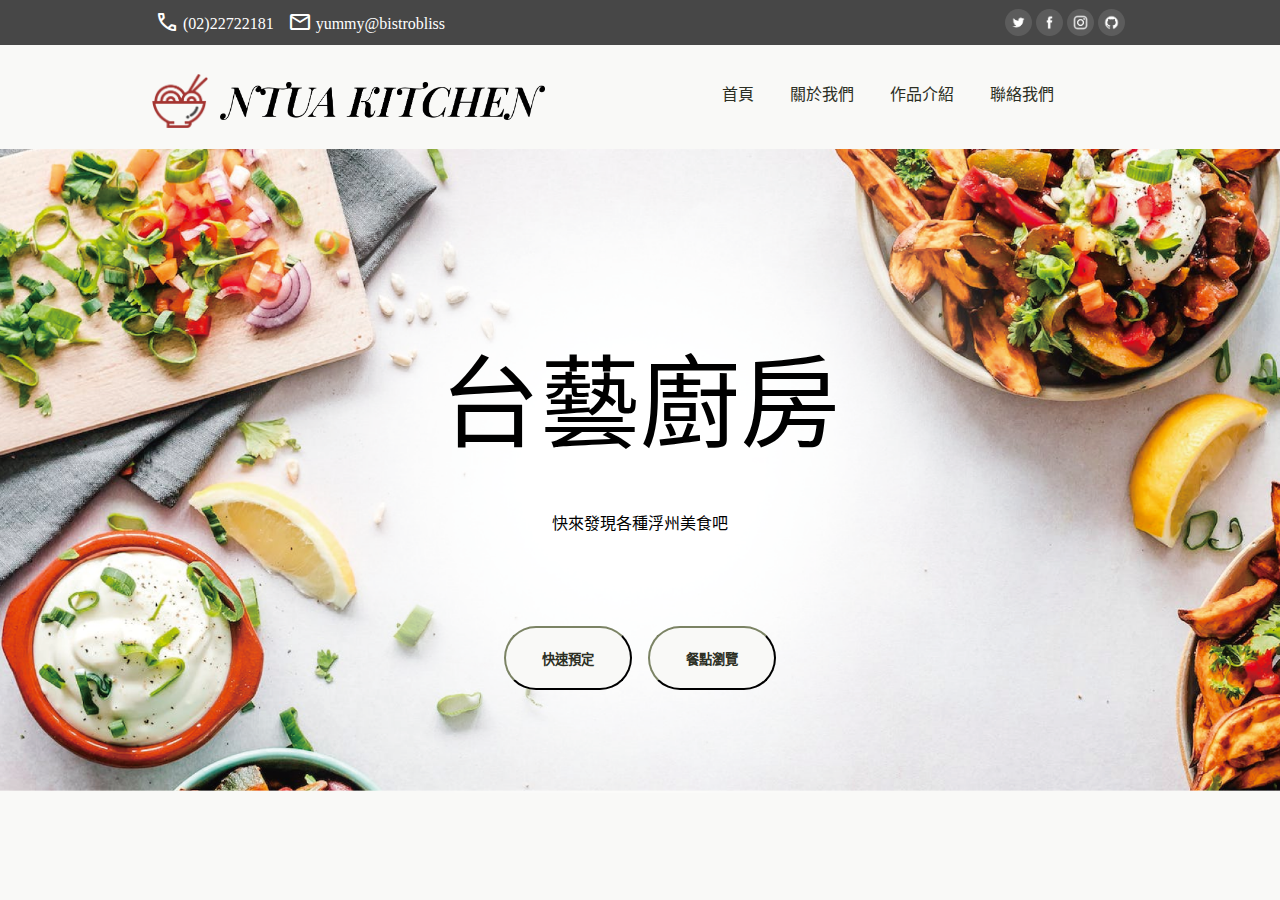
<file: index.html>
<!DOCTYPE html>
<html lang="zh-tw">

<head>
  <meta charset="UTF-8" />
  <meta name="viewport" content="width=device-width, initial-scale=1.0" />
  <title>台藝廚房 NTUA KITCHEN</title>
  <link a href="./css/reset.css" rel="stylesheet" />
  <link a href="./css/main.css" rel="stylesheet" />
  <link rel="stylesheet"
    href="https://fonts.googleapis.com/css2?family=Material+Symbols+Outlined:opsz,wght,FILL,GRAD@20..48,100..700,0..1,-50..200" />
  <link rel="stylesheet"
    href="https://fonts.googleapis.com/css2?family=Material+Symbols+Outlined:opsz,wght,FILL,GRAD@24,400,0,0" />
</head>

<body>
  <div class="ntua_kitchen">
    <div class="info">
      <ul>
        <li>
          <span class="material-symbols-outlined"> call </span>
        </li>
        <li>
          <p>(02)22722181</p>
        </li>
      </ul>
      <ul>
        <li>
          <span class="material-symbols-outlined"> mail </span>
        </li>
        <li>
          <p>yummy@bistrobliss</p>
        </li>
      </ul>
    </div>
    <div class="social">
      <ul>
        <li>
          <a href="#"><img src="./img/icon_teitter_工作區域 1.png" /></a>
        </li>
        <li>
          <a href="#"><img src="./img/icon_fb_工作區域 1.png" /></a>
        </li>
        <li>
          <a href="#"><img src="./img/icon_ig_工作區域 1.png" /></a>
        </li>
        <li>
          <a href="#"><img src="./img/icon_cat_工作區域 1.png" /></a>
        </li>
      </ul>
    </div>
  </div>
  <div class="header">
    <ul class="logo">
      <li class="noodle">
        <a href="#"><img src="./img/icon_noodle.png" /></a>
      </li>
      <li class="kitchen">
        <a href="#"><img src="./img/icon_ntua.png" /></a>
      </li>
    </ul>
    <ul class="menu">
      <li>
        <a href="#">首頁</a>
      </li>
      <li>
        <a href="#">關於我們</a>
      </li>
      <li>
        <a href="#">作品介紹</a>
      </li>
      <li>
        <a href="#">聯絡我們</a>
      </li>
    </ul>
    <ul class="button">
      <li>
        <button>預定時段</button>
      </li>
    </ul>
  </div>
  <div class="middle_place">
    <h2>台藝廚房</h2>
    <p class="float">快來發現各種浮州美食吧</p>
    <ul class="order">
      <li>
        <button>快速預定</button>
      </li>
      <li>
        <button>餐點瀏覽</button>
      </li>
    </ul>
  </div>
</body>

</html>
</file>
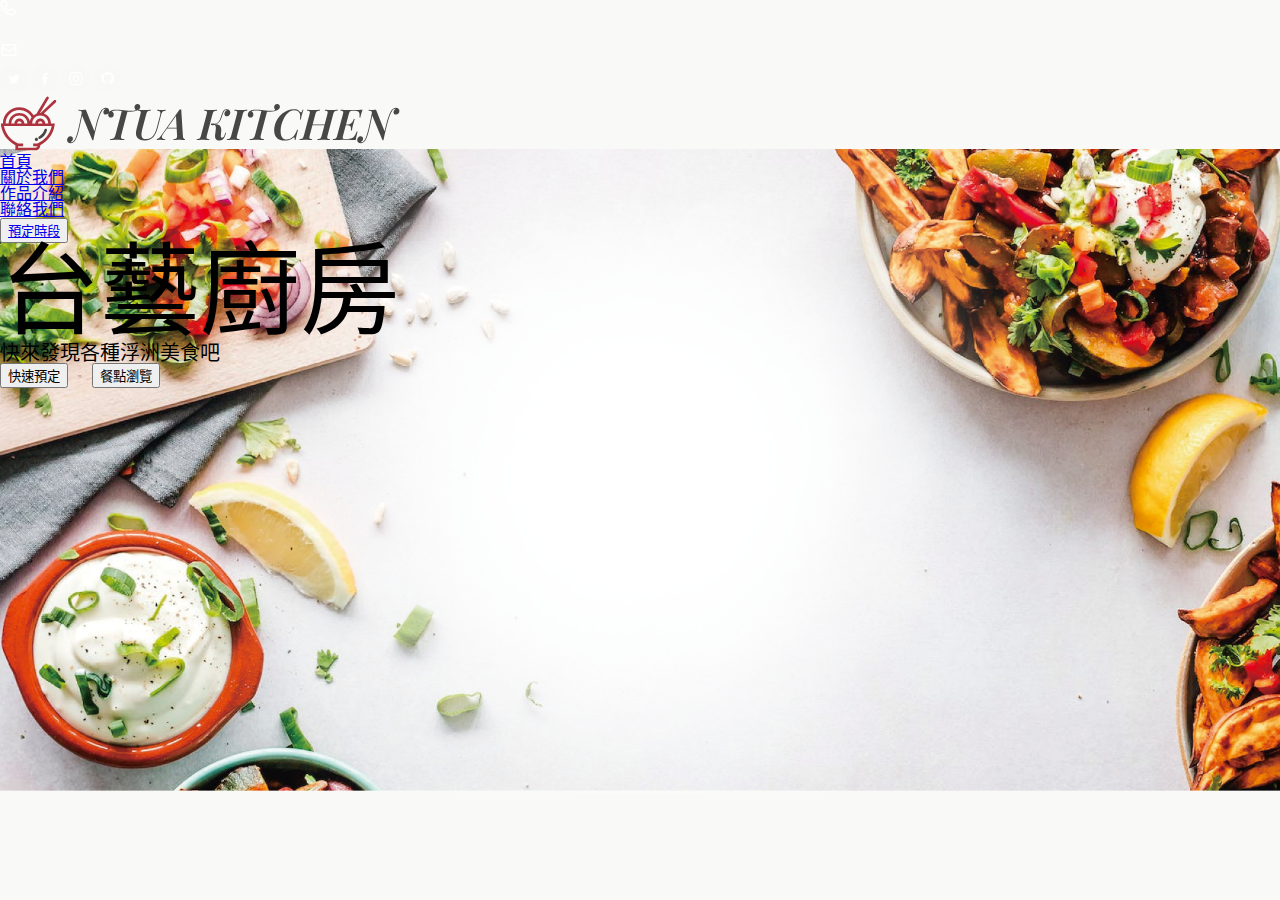
<file: wiw1012.html>
<!DOCTYPE html>
<html lang="zh-tw">

<head>
    <meta charset="UTF-8">
    <meta name="viewport" content="width=device-width, initial-scale=1.0">
    <title>Document</title>
    <link href="./css/reset.css" rel="stylesheet" />
    <link href="./css/main.css" rel="stylesheet" />
</head>


<body>
    <div class="top">
        <div class="top_bar">
            <!--左上電話call-->
            <svg width="16" height="16" viewBox="0 0 16 16" fill="none" xmlns="http://www.w3.org/2000/svg">
                <path
                    d="M1.25 2.75C1.25 1.92157 1.92157 1.25 2.75 1.25H5.20943C5.53225 1.25 5.81886 1.45657 5.92094 1.76283L7.0443 5.13291C7.16233 5.48699 7.00203 5.87398 6.6682 6.0409L4.97525 6.88737C5.80194 8.72091 7.27909 10.1981 9.11263 11.0247L9.9591 9.3318C10.126 8.99796 10.513 8.83767 10.8671 8.9557L14.2372 10.0791C14.5434 10.1811 14.75 10.4677 14.75 10.7906V13.25C14.75 14.0784 14.0784 14.75 13.25 14.75H12.5C6.2868 14.75 1.25 9.7132 1.25 3.5V2.75Z"
                    stroke="white" stroke-width="1.5" stroke-linecap="round" stroke-linejoin="round" />
            </svg>
            <div class="number">
                <!--左上電話call-->
                <svg width="94" height="16" viewBox="0 0 94 16" fill="none" xmlns="http://www.w3.org/2000/svg">
                    <path
                        d="M3.968 15.32C3.392 14.7653 2.85867 14.104 2.368 13.336C1.87733 12.5787 1.48267 11.7253 1.184 10.776C0.896 9.816 0.752 8.78133 0.752 7.672C0.752 6.56267 0.896 5.53333 1.184 4.584C1.48267 3.624 1.87733 2.76533 2.368 2.008C2.85867 1.24 3.392 0.578666 3.968 0.0239992H5.344V0.151999C4.36267 1.112 3.57333 2.23733 2.976 3.528C2.38933 4.808 2.096 6.18933 2.096 7.672C2.096 9.15467 2.39467 10.5413 2.992 11.832C3.58933 13.112 4.37333 14.232 5.344 15.192V15.32H3.968ZM10.8801 13.192C9.88813 13.192 9.02946 12.952 8.30413 12.472C7.58946 11.9813 7.04013 11.304 6.65613 10.44C6.27213 9.56533 6.08013 8.552 6.08013 7.4C6.08013 6.248 6.27213 5.24 6.65613 4.376C7.04013 3.50133 7.58946 2.824 8.30413 2.344C9.02946 1.85333 9.88813 1.608 10.8801 1.608C11.8721 1.608 12.7255 1.85333 13.4401 2.344C14.1548 2.824 14.7041 3.50133 15.0881 4.376C15.4721 5.24 15.6641 6.248 15.6641 7.4C15.6641 8.552 15.4721 9.56533 15.0881 10.44C14.7041 11.304 14.1548 11.9813 13.4401 12.472C12.7255 12.952 11.8721 13.192 10.8801 13.192ZM10.8801 12.008C11.5308 12.008 12.1121 11.8267 12.6241 11.464C13.1468 11.0907 13.5521 10.5627 13.8401 9.88C14.1388 9.18667 14.2881 8.36 14.2881 7.4C14.2881 6.44 14.1388 5.61867 13.8401 4.936C13.5521 4.25333 13.1468 3.73067 12.6241 3.368C12.1121 2.99467 11.5308 2.808 10.8801 2.808C10.2188 2.808 9.63213 2.99467 9.12013 3.368C8.60813 3.73067 8.20279 4.25333 7.90413 4.936C7.60546 5.61867 7.45613 6.44 7.45613 7.4C7.45613 8.36 7.60546 9.18667 7.90413 9.88C8.20279 10.5627 8.60813 11.0907 9.12013 11.464C9.63213 11.8267 10.2188 12.008 10.8801 12.008ZM17.2736 13V12.056C18.031 11.4587 18.7456 10.856 19.4176 10.248C20.1003 9.62933 20.703 9.02133 21.2256 8.424C21.759 7.82667 22.175 7.24 22.4736 6.664C22.783 6.088 22.9376 5.53333 22.9376 5C22.9376 4.60533 22.8683 4.23733 22.7296 3.896C22.6016 3.55467 22.3883 3.28267 22.0896 3.08C21.791 2.86667 21.3856 2.76 20.8736 2.76C20.383 2.76 19.9723 2.872 19.6416 3.096C19.311 3.30933 19.0603 3.59733 18.8896 3.96C18.7296 4.32267 18.6496 4.712 18.6496 5.128H17.3536C17.3536 4.392 17.5083 3.76267 17.8176 3.24C18.127 2.70667 18.5483 2.30133 19.0816 2.024C19.615 1.74667 20.2176 1.608 20.8896 1.608C21.8816 1.608 22.6923 1.89067 23.3216 2.456C23.9616 3.01067 24.2816 3.84267 24.2816 4.952C24.2816 5.61333 24.1163 6.26933 23.7856 6.92C23.455 7.56 23.0336 8.184 22.5216 8.792C22.0096 9.38933 21.4603 9.94933 20.8736 10.472C20.2976 10.9947 19.759 11.464 19.2576 11.88H24.6656V13H17.2736ZM26.0299 15.32V15.192C27.0005 14.232 27.7845 13.112 28.3819 11.832C28.9899 10.5413 29.2939 9.15467 29.2939 7.672C29.2939 6.18933 28.9952 4.808 28.3979 3.528C27.8005 2.23733 27.0165 1.112 26.0459 0.151999V0.0239992H27.4059C27.9925 0.578666 28.5259 1.24 29.0059 2.008C29.4965 2.76533 29.8859 3.624 30.1739 4.584C30.4725 5.53333 30.6219 6.56267 30.6219 7.672C30.6219 8.78133 30.4725 9.816 30.1739 10.776C29.8859 11.7253 29.4965 12.5787 29.0059 13.336C28.5259 14.104 27.9925 14.7653 27.4059 15.32H26.0299ZM32.383 13V12.056C33.1403 11.4587 33.855 10.856 34.527 10.248C35.2097 9.62933 35.8123 9.02133 36.335 8.424C36.8683 7.82667 37.2843 7.24 37.583 6.664C37.8923 6.088 38.047 5.53333 38.047 5C38.047 4.60533 37.9777 4.23733 37.839 3.896C37.711 3.55467 37.4977 3.28267 37.199 3.08C36.9003 2.86667 36.495 2.76 35.983 2.76C35.4923 2.76 35.0817 2.872 34.751 3.096C34.4203 3.30933 34.1697 3.59733 33.999 3.96C33.839 4.32267 33.759 4.712 33.759 5.128H32.463C32.463 4.392 32.6177 3.76267 32.927 3.24C33.2363 2.70667 33.6577 2.30133 34.191 2.024C34.7243 1.74667 35.327 1.608 35.999 1.608C36.991 1.608 37.8017 1.89067 38.431 2.456C39.071 3.01067 39.391 3.84267 39.391 4.952C39.391 5.61333 39.2257 6.26933 38.895 6.92C38.5643 7.56 38.143 8.184 37.631 8.792C37.119 9.38933 36.5697 9.94933 35.983 10.472C35.407 10.9947 34.8683 11.464 34.367 11.88H39.775V13H32.383ZM41.5393 13V12.056C42.2966 11.4587 43.0113 10.856 43.6833 10.248C44.3659 9.62933 44.9686 9.02133 45.4913 8.424C46.0246 7.82667 46.4406 7.24 46.7393 6.664C47.0486 6.088 47.2033 5.53333 47.2033 5C47.2033 4.60533 47.1339 4.23733 46.9953 3.896C46.8673 3.55467 46.6539 3.28267 46.3553 3.08C46.0566 2.86667 45.6513 2.76 45.1393 2.76C44.6486 2.76 44.2379 2.872 43.9073 3.096C43.5766 3.30933 43.3259 3.59733 43.1553 3.96C42.9953 4.32267 42.9153 4.712 42.9153 5.128H41.6193C41.6193 4.392 41.7739 3.76267 42.0833 3.24C42.3926 2.70667 42.8139 2.30133 43.3473 2.024C43.8806 1.74667 44.4833 1.608 45.1553 1.608C46.1473 1.608 46.9579 1.89067 47.5873 2.456C48.2273 3.01067 48.5473 3.84267 48.5473 4.952C48.5473 5.61333 48.3819 6.26933 48.0513 6.92C47.7206 7.56 47.2993 8.184 46.7873 8.792C46.2753 9.38933 45.7259 9.94933 45.1393 10.472C44.5633 10.9947 44.0246 11.464 43.5233 11.88H48.9313V13H41.5393ZM51.5339 13L55.9819 2.952H49.8379V1.8H57.3579V2.808L52.9579 13H51.5339ZM58.5393 13V12.056C59.2966 11.4587 60.0113 10.856 60.6833 10.248C61.3659 9.62933 61.9686 9.02133 62.4913 8.424C63.0246 7.82667 63.4406 7.24 63.7393 6.664C64.0486 6.088 64.2033 5.53333 64.2033 5C64.2033 4.60533 64.1339 4.23733 63.9953 3.896C63.8673 3.55467 63.6539 3.28267 63.3553 3.08C63.0566 2.86667 62.6513 2.76 62.1393 2.76C61.6486 2.76 61.2379 2.872 60.9073 3.096C60.5766 3.30933 60.3259 3.59733 60.1553 3.96C59.9953 4.32267 59.9153 4.712 59.9153 5.128H58.6193C58.6193 4.392 58.7739 3.76267 59.0833 3.24C59.3926 2.70667 59.8139 2.30133 60.3473 2.024C60.8806 1.74667 61.4833 1.608 62.1553 1.608C63.1473 1.608 63.9579 1.89067 64.5873 2.456C65.2273 3.01067 65.5473 3.84267 65.5473 4.952C65.5473 5.61333 65.3819 6.26933 65.0513 6.92C64.7206 7.56 64.2993 8.184 63.7873 8.792C63.2753 9.38933 62.7259 9.94933 62.1393 10.472C61.5633 10.9947 61.0246 11.464 60.5233 11.88H65.9313V13H58.5393ZM67.6955 13V12.056C68.4528 11.4587 69.1675 10.856 69.8395 10.248C70.5222 9.62933 71.1248 9.02133 71.6475 8.424C72.1808 7.82667 72.5968 7.24 72.8955 6.664C73.2048 6.088 73.3595 5.53333 73.3595 5C73.3595 4.60533 73.2902 4.23733 73.1515 3.896C73.0235 3.55467 72.8102 3.28267 72.5115 3.08C72.2128 2.86667 71.8075 2.76 71.2955 2.76C70.8048 2.76 70.3942 2.872 70.0635 3.096C69.7328 3.30933 69.4822 3.59733 69.3115 3.96C69.1515 4.32267 69.0715 4.712 69.0715 5.128H67.7755C67.7755 4.392 67.9302 3.76267 68.2395 3.24C68.5488 2.70667 68.9702 2.30133 69.5035 2.024C70.0368 1.74667 70.6395 1.608 71.3115 1.608C72.3035 1.608 73.1142 1.89067 73.7435 2.456C74.3835 3.01067 74.7035 3.84267 74.7035 4.952C74.7035 5.61333 74.5382 6.26933 74.2075 6.92C73.8768 7.56 73.4555 8.184 72.9435 8.792C72.4315 9.38933 71.8822 9.94933 71.2955 10.472C70.7195 10.9947 70.1808 11.464 69.6795 11.88H75.0875V13H67.6955ZM78.1318 13V3.304L76.3238 3.704V2.776L78.5798 1.8H79.4918V13H78.1318ZM85.5519 13.192C84.8159 13.192 84.1545 13.0587 83.5679 12.792C82.9812 12.5147 82.5172 12.136 82.1759 11.656C81.8452 11.1653 81.6799 10.6 81.6799 9.96C81.6799 9.27733 81.8772 8.664 82.2719 8.12C82.6772 7.576 83.2105 7.21333 83.8719 7.032C83.2639 6.82933 82.7945 6.504 82.4639 6.056C82.1332 5.608 81.9679 5.11733 81.9679 4.584C81.9679 4.04 82.1119 3.544 82.3999 3.096C82.6879 2.63733 83.0985 2.27467 83.6319 2.008C84.1652 1.74133 84.8052 1.608 85.5519 1.608C86.2985 1.608 86.9385 1.74133 87.4719 2.008C88.0052 2.27467 88.4159 2.63733 88.7039 3.096C88.9919 3.544 89.1359 4.04 89.1359 4.584C89.1359 5.10667 88.9705 5.59733 88.6399 6.056C88.3092 6.504 87.8399 6.82933 87.2319 7.032C87.8932 7.21333 88.4212 7.576 88.8159 8.12C89.2212 8.664 89.4239 9.27733 89.4239 9.96C89.4239 10.6 89.2532 11.1653 88.9119 11.656C88.5812 12.136 88.1225 12.5147 87.5359 12.792C86.9492 13.0587 86.2879 13.192 85.5519 13.192ZM85.5519 6.552C86.2345 6.552 86.7732 6.38133 87.1679 6.04C87.5732 5.688 87.7759 5.22933 87.7759 4.664C87.7759 4.03467 87.5785 3.56 87.1839 3.24C86.7892 2.92 86.2452 2.76 85.5519 2.76C84.8585 2.76 84.3145 2.92 83.9199 3.24C83.5359 3.56 83.3439 4.03467 83.3439 4.664C83.3439 5.22933 83.5412 5.688 83.9359 6.04C84.3305 6.38133 84.8692 6.552 85.5519 6.552ZM85.5519 12.008C86.3945 12.008 87.0239 11.816 87.4399 11.432C87.8665 11.0373 88.0799 10.52 88.0799 9.88C88.0799 9.15467 87.8505 8.60533 87.3919 8.232C86.9332 7.85867 86.3199 7.672 85.5519 7.672C84.7839 7.672 84.1705 7.85867 83.7119 8.232C83.2532 8.60533 83.0239 9.15467 83.0239 9.88C83.0239 10.52 83.2319 11.0373 83.6479 11.432C84.0745 11.816 84.7092 12.008 85.5519 12.008ZM92.413 13V3.304L90.605 3.704V2.776L92.861 1.8H93.773V13H92.413Z"
                        fill="#F9F9F7" />
            </div>

            </svg>
            <div class="mail">
                <svg width="173" height="24" viewBox="0 0 173 24" fill="none" xmlns="http://www.w3.org/2000/svg">
                    <path
                        d="M2.25 9L8.16795 12.9453C8.6718 13.2812 9.3282 13.2812 9.83205 12.9453L15.75 9M3.75 17.25H14.25C15.0784 17.25 15.75 16.5784 15.75 15.75V8.25C15.75 7.42157 15.0784 6.75 14.25 6.75H3.75C2.92157 6.75 2.25 7.42157 2.25 8.25V15.75C2.25 16.5784 2.92157 17.25 3.75 17.25Z"
                        stroke="white" stroke-width="1.5" stroke-linecap="round" stroke-linejoin="round" />
                    <path
                        d="M27.968 20.52L29.936 16.232H29.472L26.32 9.064H27.776L30.4 15.24L33.184 9.064H34.576L29.376 20.52H27.968ZM38.8906 17.192C37.952 17.192 37.2053 16.9093 36.6506 16.344C36.096 15.768 35.8186 14.888 35.8186 13.704V9.064H37.1626V13.56C37.1626 15.2133 37.84 16.04 39.1946 16.04C39.888 16.04 40.4586 15.7947 40.9066 15.304C41.3653 14.8027 41.5946 14.0933 41.5946 13.176V9.064H42.9386V17H41.7226L41.6266 15.576C41.3813 16.0773 41.0133 16.472 40.5226 16.76C40.0426 17.048 39.4986 17.192 38.8906 17.192ZM45.1509 17V9.064H46.3669L46.4629 10.216C46.7189 9.78933 47.0602 9.45867 47.4869 9.224C47.9135 8.98933 48.3935 8.872 48.9269 8.872C49.5562 8.872 50.0949 9 50.5429 9.256C51.0015 9.512 51.3535 9.90133 51.5989 10.424C51.8762 9.944 52.2549 9.56533 52.7349 9.288C53.2255 9.01067 53.7535 8.872 54.3189 8.872C55.2682 8.872 56.0255 9.16 56.5909 9.736C57.1562 10.3013 57.4389 11.176 57.4389 12.36V17H56.1109V12.504C56.1109 11.6827 55.9455 11.064 55.6149 10.648C55.2842 10.232 54.8095 10.024 54.1909 10.024C53.5509 10.024 53.0175 10.2747 52.5909 10.776C52.1749 11.2667 51.9669 11.9707 51.9669 12.888V17H50.6229V12.504C50.6229 11.6827 50.4575 11.064 50.1269 10.648C49.7962 10.232 49.3215 10.024 48.7029 10.024C48.0735 10.024 47.5455 10.2747 47.1189 10.776C46.7029 11.2667 46.4949 11.9707 46.4949 12.888V17H45.1509ZM59.4634 17V9.064H60.6794L60.7754 10.216C61.0314 9.78933 61.3727 9.45867 61.7994 9.224C62.226 8.98933 62.706 8.872 63.2394 8.872C63.8687 8.872 64.4074 9 64.8554 9.256C65.314 9.512 65.666 9.90133 65.9114 10.424C66.1887 9.944 66.5674 9.56533 67.0474 9.288C67.538 9.01067 68.066 8.872 68.6314 8.872C69.5807 8.872 70.338 9.16 70.9034 9.736C71.4687 10.3013 71.7514 11.176 71.7514 12.36V17H70.4234V12.504C70.4234 11.6827 70.258 11.064 69.9274 10.648C69.5967 10.232 69.122 10.024 68.5034 10.024C67.8634 10.024 67.33 10.2747 66.9034 10.776C66.4874 11.2667 66.2794 11.9707 66.2794 12.888V17H64.9354V12.504C64.9354 11.6827 64.77 11.064 64.4394 10.648C64.1087 10.232 63.634 10.024 63.0154 10.024C62.386 10.024 61.858 10.2747 61.4314 10.776C61.0154 11.2667 60.8074 11.9707 60.8074 12.888V17H59.4634ZM74.4055 20.52L76.3735 16.232H75.9095L72.7575 9.064H74.2135L76.8375 15.24L79.6215 9.064H81.0135L75.8135 20.52H74.4055ZM87.3026 20.184C86.1613 20.184 85.1586 19.9653 84.2946 19.528C83.4413 19.0907 82.7746 18.472 82.2946 17.672C81.8253 16.872 81.5906 15.9227 81.5906 14.824C81.5906 13.6933 81.788 12.6373 82.1826 11.656C82.5773 10.6747 83.132 9.816 83.8466 9.08C84.5613 8.344 85.404 7.77333 86.3746 7.368C87.3453 6.96267 88.412 6.76 89.5746 6.76C90.7586 6.76 91.788 6.98933 92.6626 7.448C93.5373 7.896 94.2093 8.52533 94.6786 9.336C95.1586 10.136 95.3986 11.0693 95.3986 12.136C95.3986 12.744 95.324 13.3467 95.1746 13.944C95.0253 14.5307 94.8013 15.064 94.5026 15.544C94.2146 16.0133 93.8573 16.392 93.4306 16.68C93.0146 16.9573 92.5346 17.096 91.9906 17.096C91.4466 17.096 91.0306 16.9573 90.7426 16.68C90.4653 16.4027 90.3106 16.0293 90.2786 15.56C89.948 16.04 89.5266 16.4187 89.0146 16.696C88.5133 16.9627 87.98 17.096 87.4146 17.096C86.604 17.096 85.9693 16.8507 85.5106 16.36C85.0626 15.8693 84.8386 15.208 84.8386 14.376C84.8386 13.7893 84.9293 13.2293 85.1106 12.696C85.3026 12.152 85.5693 11.672 85.9106 11.256C86.252 10.8293 86.6573 10.4933 87.1266 10.248C87.596 10.0027 88.1186 9.88 88.6946 9.88C89.772 9.88 90.4706 10.3227 90.7906 11.208L90.9986 10.056H92.1346L91.3346 14.632C91.26 15.0907 91.2813 15.464 91.3986 15.752C91.5266 16.0293 91.788 16.168 92.1826 16.168C92.524 16.168 92.828 16.0507 93.0946 15.816C93.3613 15.5707 93.5853 15.2507 93.7666 14.856C93.948 14.4507 94.0813 14.0187 94.1666 13.56C94.2626 13.0907 94.3106 12.6373 94.3106 12.2C94.3106 10.8027 93.8733 9.704 92.9986 8.904C92.1346 8.104 90.94 7.704 89.4146 7.704C88.444 7.704 87.548 7.88533 86.7266 8.248C85.916 8.61067 85.2066 9.112 84.5986 9.752C83.9906 10.392 83.516 11.1333 83.1746 11.976C82.844 12.8187 82.6786 13.7307 82.6786 14.712C82.6786 15.672 82.876 16.488 83.2706 17.16C83.6653 17.832 84.2253 18.344 84.9506 18.696C85.676 19.048 86.54 19.224 87.5426 19.224C88.0013 19.224 88.46 19.176 88.9186 19.08C89.3773 18.9947 89.804 18.8613 90.1986 18.68L90.4226 19.592C89.4626 19.9867 88.4226 20.184 87.3026 20.184ZM87.8146 16.072C88.2733 16.072 88.6946 15.9493 89.0786 15.704C89.4626 15.4587 89.7773 15.1227 90.0226 14.696C90.268 14.2587 90.4173 13.7573 90.4706 13.192C90.5453 12.5627 90.4333 12.024 90.1346 11.576C89.8466 11.128 89.3773 10.904 88.7266 10.904C88.1826 10.904 87.708 11.064 87.3026 11.384C86.908 11.6933 86.604 12.0987 86.3906 12.6C86.1773 13.1013 86.0706 13.624 86.0706 14.168C86.0706 14.744 86.2146 15.208 86.5026 15.56C86.8013 15.9013 87.2386 16.072 87.8146 16.072ZM101.938 17.192C101.287 17.192 100.706 17.0587 100.194 16.792C99.6924 16.5253 99.3084 16.152 99.0418 15.672L98.9138 17H97.6978V5.48H99.0418V10.376C99.2978 9.992 99.6604 9.64533 100.13 9.336C100.61 9.02667 101.218 8.872 101.954 8.872C102.743 8.872 103.431 9.05333 104.018 9.416C104.604 9.77867 105.058 10.2747 105.378 10.904C105.708 11.5333 105.874 12.248 105.874 13.048C105.874 13.848 105.708 14.5627 105.378 15.192C105.058 15.8107 104.599 16.3013 104.002 16.664C103.415 17.016 102.727 17.192 101.938 17.192ZM101.794 16.024C102.327 16.024 102.796 15.9013 103.202 15.656C103.607 15.4 103.927 15.048 104.162 14.6C104.396 14.152 104.514 13.6293 104.514 13.032C104.514 12.4347 104.396 11.912 104.162 11.464C103.927 11.016 103.607 10.6693 103.202 10.424C102.796 10.168 102.327 10.04 101.794 10.04C101.26 10.04 100.791 10.168 100.386 10.424C99.9804 10.6693 99.6604 11.016 99.4258 11.464C99.1911 11.912 99.0738 12.4347 99.0738 13.032C99.0738 13.6293 99.1911 14.152 99.4258 14.6C99.6604 15.048 99.9804 15.4 100.386 15.656C100.791 15.9013 101.26 16.024 101.794 16.024ZM108.561 7.304C108.294 7.304 108.07 7.21867 107.889 7.048C107.718 6.86667 107.633 6.64267 107.633 6.376C107.633 6.12 107.718 5.90667 107.889 5.736C108.07 5.56533 108.294 5.48 108.561 5.48C108.817 5.48 109.035 5.56533 109.217 5.736C109.398 5.90667 109.489 6.12 109.489 6.376C109.489 6.64267 109.398 6.86667 109.217 7.048C109.035 7.21867 108.817 7.304 108.561 7.304ZM107.889 17V9.064H109.233V17H107.889ZM114.613 17.192C113.663 17.192 112.874 16.952 112.245 16.472C111.615 15.992 111.247 15.3413 111.141 14.52H112.517C112.602 14.936 112.821 15.2987 113.173 15.608C113.535 15.9067 114.021 16.056 114.629 16.056C115.194 16.056 115.61 15.9387 115.877 15.704C116.143 15.4587 116.277 15.1707 116.277 14.84C116.277 14.36 116.101 14.04 115.749 13.88C115.407 13.72 114.922 13.576 114.293 13.448C113.866 13.3627 113.439 13.24 113.013 13.08C112.586 12.92 112.229 12.696 111.941 12.408C111.653 12.1093 111.509 11.72 111.509 11.24C111.509 10.5467 111.765 9.98133 112.277 9.544C112.799 9.096 113.503 8.872 114.389 8.872C115.231 8.872 115.919 9.08533 116.453 9.512C116.997 9.928 117.311 10.5253 117.397 11.304H116.069C116.015 10.8987 115.839 10.584 115.541 10.36C115.253 10.1253 114.863 10.008 114.373 10.008C113.893 10.008 113.519 10.1093 113.253 10.312C112.997 10.5147 112.869 10.7813 112.869 11.112C112.869 11.432 113.034 11.6827 113.365 11.864C113.706 12.0453 114.165 12.2 114.741 12.328C115.231 12.4347 115.695 12.568 116.133 12.728C116.581 12.8773 116.943 13.1067 117.221 13.416C117.509 13.7147 117.653 14.152 117.653 14.728C117.663 15.4427 117.391 16.0347 116.837 16.504C116.293 16.9627 115.551 17.192 114.613 17.192ZM122.349 17C121.624 17 121.053 16.824 120.637 16.472C120.221 16.12 120.013 15.4853 120.013 14.568V10.2H118.637V9.064H120.013L120.189 7.16H121.357V9.064H123.693V10.2H121.357V14.568C121.357 15.0693 121.459 15.4107 121.661 15.592C121.864 15.7627 122.221 15.848 122.733 15.848H123.565V17H122.349ZM125.401 17V9.064H126.617L126.729 10.584C126.974 10.0613 127.348 9.64533 127.849 9.336C128.35 9.02667 128.969 8.872 129.705 8.872V10.28H129.337C128.868 10.28 128.436 10.3653 128.041 10.536C127.646 10.696 127.332 10.9733 127.097 11.368C126.862 11.7627 126.745 12.3067 126.745 13V17H125.401ZM134.533 17.192C133.786 17.192 133.114 17.0213 132.517 16.68C131.919 16.3387 131.445 15.8587 131.093 15.24C130.751 14.6107 130.581 13.8747 130.581 13.032C130.581 12.1893 130.757 11.4587 131.109 10.84C131.461 10.2107 131.935 9.72533 132.533 9.384C133.141 9.04267 133.818 8.872 134.565 8.872C135.311 8.872 135.983 9.04267 136.581 9.384C137.178 9.72533 137.647 10.2107 137.989 10.84C138.341 11.4587 138.517 12.1893 138.517 13.032C138.517 13.8747 138.341 14.6107 137.989 15.24C137.637 15.8587 137.157 16.3387 136.549 16.68C135.951 17.0213 135.279 17.192 134.533 17.192ZM134.533 16.04C134.991 16.04 135.418 15.928 135.813 15.704C136.207 15.48 136.527 15.144 136.773 14.696C137.018 14.248 137.141 13.6933 137.141 13.032C137.141 12.3707 137.018 11.816 136.773 11.368C136.538 10.92 136.223 10.584 135.829 10.36C135.434 10.136 135.013 10.024 134.565 10.024C134.106 10.024 133.679 10.136 133.285 10.36C132.89 10.584 132.57 10.92 132.325 11.368C132.079 11.816 131.957 12.3707 131.957 13.032C131.957 13.6933 132.079 14.248 132.325 14.696C132.57 15.144 132.885 15.48 133.269 15.704C133.663 15.928 134.085 16.04 134.533 16.04ZM144.625 17.192C143.975 17.192 143.393 17.0587 142.881 16.792C142.38 16.5253 141.996 16.152 141.729 15.672L141.601 17H140.385V5.48H141.729V10.376C141.985 9.992 142.348 9.64533 142.817 9.336C143.297 9.02667 143.905 8.872 144.641 8.872C145.431 8.872 146.119 9.05333 146.705 9.416C147.292 9.77867 147.745 10.2747 148.065 10.904C148.396 11.5333 148.561 12.248 148.561 13.048C148.561 13.848 148.396 14.5627 148.065 15.192C147.745 15.8107 147.287 16.3013 146.689 16.664C146.103 17.016 145.415 17.192 144.625 17.192ZM144.481 16.024C145.015 16.024 145.484 15.9013 145.889 15.656C146.295 15.4 146.615 15.048 146.849 14.6C147.084 14.152 147.201 13.6293 147.201 13.032C147.201 12.4347 147.084 11.912 146.849 11.464C146.615 11.016 146.295 10.6693 145.889 10.424C145.484 10.168 145.015 10.04 144.481 10.04C143.948 10.04 143.479 10.168 143.073 10.424C142.668 10.6693 142.348 11.016 142.113 11.464C141.879 11.912 141.761 12.4347 141.761 13.032C141.761 13.6293 141.879 14.152 142.113 14.6C142.348 15.048 142.668 15.4 143.073 15.656C143.479 15.9013 143.948 16.024 144.481 16.024ZM150.432 17V5.48H151.776V17H150.432ZM154.795 7.304C154.528 7.304 154.304 7.21867 154.123 7.048C153.952 6.86667 153.867 6.64267 153.867 6.376C153.867 6.12 153.952 5.90667 154.123 5.736C154.304 5.56533 154.528 5.48 154.795 5.48C155.051 5.48 155.27 5.56533 155.451 5.736C155.632 5.90667 155.723 6.12 155.723 6.376C155.723 6.64267 155.632 6.86667 155.451 7.048C155.27 7.21867 155.051 7.304 154.795 7.304ZM154.123 17V9.064H155.467V17H154.123ZM160.847 17.192C159.898 17.192 159.108 16.952 158.479 16.472C157.85 15.992 157.482 15.3413 157.375 14.52H158.751C158.836 14.936 159.055 15.2987 159.407 15.608C159.77 15.9067 160.255 16.056 160.863 16.056C161.428 16.056 161.844 15.9387 162.111 15.704C162.378 15.4587 162.511 15.1707 162.511 14.84C162.511 14.36 162.335 14.04 161.983 13.88C161.642 13.72 161.156 13.576 160.527 13.448C160.1 13.3627 159.674 13.24 159.247 13.08C158.82 12.92 158.463 12.696 158.175 12.408C157.887 12.1093 157.743 11.72 157.743 11.24C157.743 10.5467 157.999 9.98133 158.511 9.544C159.034 9.096 159.738 8.872 160.623 8.872C161.466 8.872 162.154 9.08533 162.687 9.512C163.231 9.928 163.546 10.5253 163.631 11.304H162.303C162.25 10.8987 162.074 10.584 161.775 10.36C161.487 10.1253 161.098 10.008 160.607 10.008C160.127 10.008 159.754 10.1093 159.487 10.312C159.231 10.5147 159.103 10.7813 159.103 11.112C159.103 11.432 159.268 11.6827 159.599 11.864C159.94 12.0453 160.399 12.2 160.975 12.328C161.466 12.4347 161.93 12.568 162.367 12.728C162.815 12.8773 163.178 13.1067 163.455 13.416C163.743 13.7147 163.887 14.152 163.887 14.728C163.898 15.4427 163.626 16.0347 163.071 16.504C162.527 16.9627 161.786 17.192 160.847 17.192ZM168.847 17.192C167.898 17.192 167.108 16.952 166.479 16.472C165.85 15.992 165.482 15.3413 165.375 14.52H166.751C166.836 14.936 167.055 15.2987 167.407 15.608C167.77 15.9067 168.255 16.056 168.863 16.056C169.428 16.056 169.844 15.9387 170.111 15.704C170.378 15.4587 170.511 15.1707 170.511 14.84C170.511 14.36 170.335 14.04 169.983 13.88C169.642 13.72 169.156 13.576 168.527 13.448C168.1 13.3627 167.674 13.24 167.247 13.08C166.82 12.92 166.463 12.696 166.175 12.408C165.887 12.1093 165.743 11.72 165.743 11.24C165.743 10.5467 165.999 9.98133 166.511 9.544C167.034 9.096 167.738 8.872 168.623 8.872C169.466 8.872 170.154 9.08533 170.687 9.512C171.231 9.928 171.546 10.5253 171.631 11.304H170.303C170.25 10.8987 170.074 10.584 169.775 10.36C169.487 10.1253 169.098 10.008 168.607 10.008C168.127 10.008 167.754 10.1093 167.487 10.312C167.231 10.5147 167.103 10.7813 167.103 11.112C167.103 11.432 167.268 11.6827 167.599 11.864C167.94 12.0453 168.399 12.2 168.975 12.328C169.466 12.4347 169.93 12.568 170.367 12.728C170.815 12.8773 171.178 13.1067 171.455 13.416C171.743 13.7147 171.887 14.152 171.887 14.728C171.898 15.4427 171.626 16.0347 171.071 16.504C170.527 16.9627 169.786 17.192 168.847 17.192Z"
                        fill="#F9F9F7" />
                </svg>
            </div>
        </div>
        <div class="social">
            <svg width="121" height="28" viewBox="0 0 121 28" fill="none" xmlns="http://www.w3.org/2000/svg">
                <circle cx="13.5855" cy="13.5855" r="13.5855" fill="#F9F9F7" fill-opacity="0.12" />
                <path
                    d="M19.6009 10.6613C19.1943 10.842 18.7651 10.955 18.3133 11.0228C18.7651 10.7517 19.1265 10.3225 19.2847 9.8029C18.8555 10.0514 18.3811 10.2321 17.8615 10.3451C17.4549 9.91585 16.8676 9.64478 16.235 9.64478C15.0152 9.64478 14.0212 10.6387 14.0212 11.8586C14.0212 12.0393 14.0438 12.1974 14.089 12.3556C12.2592 12.2652 10.6102 11.3842 9.50328 10.0288C9.32256 10.3676 9.20961 10.7291 9.20961 11.1357C9.20961 11.9038 9.59364 12.5815 10.2036 12.9881C9.84212 12.9655 9.50328 12.8751 9.18702 12.717V12.7396C9.18702 13.8239 9.95507 14.7275 10.9716 14.9308C10.7909 14.976 10.5876 14.9986 10.3843 14.9986C10.2487 14.9986 10.0906 14.976 9.95507 14.9534C10.2487 15.8344 11.062 16.4895 12.0333 16.4895C11.2653 17.0768 10.3165 17.4383 9.27738 17.4383C9.09666 17.4383 8.91594 17.4383 8.75781 17.4157C9.75177 18.0482 10.9038 18.4096 12.1689 18.4096C16.2576 18.4096 18.494 15.0212 18.494 12.0845C18.494 11.9941 18.494 11.8812 18.494 11.7908C18.9232 11.4971 19.3073 11.1131 19.6009 10.6613Z"
                    fill="white" />
                <circle cx="44.7566" cy="13.5855" r="13.5855" fill="#F9F9F7" fill-opacity="0.12" />
                <path
                    d="M43.5013 19.7065V14.3174H41.6877V12.2172H43.5013V10.6683C43.5013 8.87084 44.5991 7.89209 46.2026 7.89209C46.9706 7.89209 47.6308 7.94927 47.8231 7.97483V9.85328L46.7111 9.85379C45.839 9.85379 45.6702 10.2682 45.6702 10.8763V12.2172H47.7499L47.4791 14.3174H45.6702V19.7065H43.5013Z"
                    fill="white" />
                <circle cx="75.9276" cy="13.5855" r="13.5855" fill="#F9F9F7" fill-opacity="0.12" />
                <path
                    d="M75.9293 8.20062C77.6845 8.20062 77.8923 8.20719 78.5857 8.23881C79.0026 8.24391 79.4155 8.32046 79.8065 8.46513C80.09 8.57449 80.3476 8.742 80.5625 8.9569C80.7774 9.1718 80.9449 9.42932 81.0542 9.71287C81.1989 10.1039 81.2754 10.5168 81.2806 10.9337C81.3119 11.6271 81.3187 11.8349 81.3187 13.5901C81.3187 15.3452 81.3122 15.5531 81.2806 16.2464C81.2754 16.6633 81.1989 17.0763 81.0542 17.4673C80.9449 17.7508 80.7774 18.0083 80.5625 18.2232C80.3476 18.4381 80.09 18.6056 79.8065 18.715C79.4155 18.8597 79.0026 18.9362 78.5857 18.9413C77.8926 18.9726 77.6848 18.9795 75.9293 18.9795C74.1738 18.9795 73.966 18.9729 73.2729 18.9413C72.856 18.9362 72.4431 18.8597 72.0521 18.715C71.7685 18.6056 71.511 18.4381 71.2961 18.2232C71.0812 18.0083 70.9137 17.7508 70.8044 17.4673C70.6597 17.0763 70.5831 16.6633 70.578 16.2464C70.5467 15.5531 70.5398 15.3452 70.5398 13.5901C70.5398 11.8349 70.5464 11.6271 70.578 10.9337C70.5831 10.5168 70.6597 10.1039 70.8044 9.71287C70.9137 9.42932 71.0812 9.1718 71.2961 8.9569C71.511 8.742 71.7685 8.57449 72.0521 8.46513C72.4431 8.32046 72.856 8.24391 73.2729 8.23881C73.9663 8.20751 74.1741 8.20062 75.9293 8.20062ZM75.9293 7.01611C74.145 7.01611 73.9203 7.02363 73.2191 7.05556C72.6735 7.06641 72.1337 7.16971 71.6226 7.36107C71.1842 7.52625 70.7871 7.78509 70.4591 8.11955C70.1243 8.44772 69.8653 8.84503 69.7 9.28371C69.5086 9.79476 69.4053 10.3346 69.3945 10.8802C69.3632 11.5807 69.3557 11.8055 69.3557 13.5898C69.3557 15.374 69.3632 15.5988 69.3951 16.3C69.4059 16.8456 69.5092 17.3854 69.7006 17.8964C69.8657 18.3351 70.1246 18.7324 70.4591 19.0606C70.7873 19.3951 71.1846 19.654 71.6232 19.8191C72.1343 20.0104 72.6741 20.1137 73.2197 20.1246C73.9209 20.1559 74.1447 20.164 75.9299 20.164C77.7151 20.164 77.9389 20.1565 78.6401 20.1246C79.1857 20.1137 79.7255 20.0104 80.2366 19.8191C80.6731 19.6498 81.0696 19.3914 81.4005 19.0602C81.7315 18.7291 81.9897 18.3325 82.1586 17.8958C82.35 17.3848 82.4533 16.8449 82.4641 16.2993C82.4954 15.5988 82.5029 15.374 82.5029 13.5898C82.5029 11.8055 82.4954 11.5807 82.4635 10.8795C82.4526 10.3339 82.3493 9.79413 82.158 9.28308C81.9929 8.84446 81.734 8.44715 81.3995 8.11892C81.0713 7.78439 80.674 7.52554 80.2353 7.36045C79.7243 7.16909 79.1845 7.06578 78.6389 7.05493C77.9383 7.02363 77.7136 7.01611 75.9293 7.01611Z"
                    fill="white" />
                <path
                    d="M75.9276 10.2178C75.2599 10.2178 74.6073 10.4158 74.0522 10.7867C73.497 11.1576 73.0643 11.6848 72.8088 12.3017C72.5533 12.9185 72.4865 13.5972 72.6167 14.2521C72.747 14.9069 73.0685 15.5084 73.5406 15.9805C74.0127 16.4526 74.6142 16.7741 75.269 16.9044C75.9239 17.0346 76.6026 16.9678 77.2194 16.7123C77.8363 16.4568 78.3635 16.0241 78.7344 15.4689C79.1053 14.9138 79.3033 14.2611 79.3033 13.5935C79.3033 12.6982 78.9477 11.8396 78.3146 11.2065C77.6815 10.5734 76.8229 10.2178 75.9276 10.2178ZM75.9276 15.7847C75.4942 15.7847 75.0706 15.6562 74.7102 15.4154C74.3499 15.1746 74.069 14.8324 73.9032 14.432C73.7373 14.0316 73.6939 13.5911 73.7785 13.166C73.863 12.741 74.0717 12.3505 74.3782 12.0441C74.6846 11.7376 75.0751 11.5289 75.5001 11.4444C75.9252 11.3598 76.3658 11.4032 76.7661 11.5691C77.1665 11.7349 77.5088 12.0158 77.7495 12.3761C77.9903 12.7365 78.1188 13.1601 78.1188 13.5935C78.1188 14.1746 77.888 14.732 77.477 15.1429C77.0661 15.5538 76.5087 15.7847 75.9276 15.7847Z"
                    fill="white" />
                <path
                    d="M79.4481 10.8711C79.8838 10.8711 80.237 10.518 80.237 10.0823C80.237 9.64663 79.8838 9.29346 79.4481 9.29346C79.0125 9.29346 78.6593 9.64663 78.6593 10.0823C78.6593 10.518 79.0125 10.8711 79.4481 10.8711Z"
                    fill="white" />
                <circle cx="107.099" cy="13.5855" r="13.5855" fill="#F9F9F7" fill-opacity="0.12" />
                <path fill-rule="evenodd" clip-rule="evenodd"
                    d="M107.706 7.01611C104.222 7.01611 101.418 9.81954 101.418 13.3042C101.418 16.0814 103.226 18.4394 105.715 19.2778C106.029 19.3302 106.134 19.1468 106.134 18.9634C106.134 18.8062 106.134 18.4132 106.134 17.8892C104.379 18.2822 104.012 17.0508 104.012 17.0508C103.724 16.3172 103.305 16.1338 103.305 16.1338C102.728 15.7408 103.357 15.7408 103.357 15.7408C103.986 15.7932 104.326 16.3958 104.326 16.3958C104.877 17.3652 105.794 17.077 106.16 16.9198C106.213 16.5006 106.37 16.2386 106.553 16.0814C105.165 15.9242 103.698 15.374 103.698 12.9636C103.698 12.2824 103.933 11.706 104.353 11.2868C104.3 11.1295 104.064 10.5007 104.405 9.60994C104.405 9.60994 104.929 9.45273 106.134 10.2649C106.632 10.1339 107.182 10.0553 107.706 10.0553C108.23 10.0553 108.78 10.1339 109.278 10.2649C110.483 9.45273 111.007 9.60994 111.007 9.60994C111.348 10.4745 111.138 11.1033 111.06 11.2868C111.453 11.7322 111.715 12.2824 111.715 12.9636C111.715 15.374 110.248 15.898 108.833 16.0552C109.069 16.2386 109.252 16.6316 109.252 17.208C109.252 18.0464 109.252 18.7276 109.252 18.9372C109.252 19.0944 109.357 19.304 109.697 19.2516C112.186 18.4394 113.994 16.0814 113.994 13.3042C113.994 9.81954 111.191 7.01611 107.706 7.01611Z"
                    fill="white" />
            </svg>
        </div>
    </div>

    <div class="hero">
        <div class="logo">
            <svg width="400" height="55" viewBox="0 0 400 55" fill="none" xmlns="http://www.w3.org/2000/svg">
                <g clip-path="url(#clip0_0_1)">
                    <path
                        d="M48.1695 0.803952C47.8609 0.62592 47.4931 0.57519 47.1466 0.662861C46.8 0.750533 46.5029 0.969467 46.3203 1.27175L36.6489 17.3632C36.5993 17.4466 36.5593 17.5352 36.5295 17.6273C35.4474 18.0213 34.4374 18.5849 33.5387 19.296C30.6083 14.4065 25.2391 11.3277 19.3732 11.3277C10.3221 11.3277 2.95967 18.5484 2.93444 27.4318H0.800903L0.991673 28.9241C2.10183 37.5971 7.54798 45.1726 15.3787 49.1616V54.2827H35.5843C38.1455 54.2827 40.2292 52.2344 40.2292 49.7183V49.1623C48.0624 45.1714 53.5061 37.5959 54.6187 28.9241L54.8095 27.4306H50.9566C50.9387 22.8964 47.9781 19.0416 43.86 17.5862L55.9264 6.18186C56.4631 5.67478 56.4803 4.83467 55.9621 4.30763C55.8394 4.18216 55.6926 4.08167 55.5303 4.0119C55.368 3.94214 55.1932 3.90447 55.0161 3.90104C54.8389 3.89762 54.6628 3.92851 54.4978 3.99195C54.3328 4.05539 54.1821 4.15013 54.0544 4.27077L40.6132 16.9764C40.4926 16.9715 40.3726 16.9582 40.2501 16.9582C40.1726 16.9582 40.0981 16.9691 40.0218 16.9703L48.6458 2.62016C48.736 2.47019 48.7952 2.30425 48.8201 2.13181C48.8449 1.95937 48.8349 1.78381 48.7907 1.61516C48.7465 1.4465 48.6689 1.28806 48.5623 1.14887C48.4557 1.00968 48.3222 0.892478 48.1695 0.803952ZM19.3726 13.9804C24.54 13.9804 29.2501 16.8374 31.5929 21.3135C30.7388 22.4673 30.1332 23.78 29.8132 25.1714C28.7394 20.4764 24.4698 16.957 19.3726 16.957C13.4852 16.957 8.69567 21.652 8.67044 27.4312H5.63537C5.65998 20.011 11.8114 13.9804 19.3726 13.9804ZM19.3726 22.5936C16.6464 22.5936 14.428 24.7604 14.4027 27.4312H11.372C11.3972 23.1146 14.9744 19.6103 19.3726 19.6103C23.772 19.6103 27.3529 23.1146 27.3757 27.4312H24.3412C24.3172 24.7604 22.0987 22.5936 19.3726 22.5936ZM21.6384 27.4318H17.1067C17.1188 26.8488 17.3628 26.2936 17.7866 25.8851C18.2103 25.4766 18.7801 25.2473 19.3738 25.2463C19.9673 25.2475 20.5367 25.4769 20.96 25.8854C21.3833 26.2939 21.6269 26.8491 21.6384 27.4318ZM51.6975 30.0845C50.1966 37.793 44.8741 44.3646 37.4975 47.5123H33.1744V50.1656H37.4686C37.3675 50.5819 37.1267 50.9526 36.7851 51.2183C36.4434 51.4839 36.0207 51.6289 35.5849 51.63H18.0803V50.1656H23.1443V47.5123H18.1129C10.7363 44.3664 5.41321 37.793 3.91106 30.0845H51.6975ZM37.9849 27.4318C37.9968 26.849 38.2405 26.294 38.6639 25.8855C39.0873 25.4771 39.6567 25.2476 40.2501 25.2463C40.8441 25.2468 41.4143 25.4759 41.8383 25.8845C42.2624 26.293 42.5065 26.8485 42.5184 27.4318H37.9849ZM40.2501 19.6109C44.6514 19.6109 48.2335 23.1152 48.2569 27.4318H45.2206C45.196 24.761 42.9769 22.5942 40.2501 22.5942C37.524 22.5942 35.3074 24.761 35.2827 27.4318H32.2495C32.2741 23.1152 35.8514 19.6109 40.2501 19.6109Z"
                        fill="#AD343E" />
                    <path
                        d="M39.6742 42.9139C39.8902 42.9139 40.1086 42.8637 40.3098 42.7568C41.9592 41.8897 43.4066 40.6947 44.5599 39.248C45.7131 37.8012 46.547 36.1345 47.0083 34.3539C47.0525 34.1848 47.0623 34.0088 47.0371 33.8361C47.0119 33.6633 46.9522 33.4971 46.8615 33.347C46.7708 33.1969 46.6507 33.0659 46.5083 32.9615C46.3659 32.8571 46.204 32.7813 46.0317 32.7385C45.8594 32.6957 45.6802 32.6867 45.5043 32.7121C45.3285 32.7374 45.1595 32.7967 45.007 32.8863C44.8546 32.976 44.7216 33.0943 44.6158 33.2346C44.51 33.3748 44.4334 33.5342 44.3905 33.7035C44.0222 35.1266 43.3561 36.4588 42.4346 37.6151C41.5131 38.7714 40.3565 39.7265 39.0385 40.4196C38.7727 40.5585 38.5618 40.7808 38.4396 41.051C38.3173 41.3213 38.2906 41.6239 38.3637 41.9108C38.4368 42.1976 38.6055 42.4522 38.843 42.634C39.0805 42.8158 39.3731 42.9143 39.6742 42.9139Z"
                        fill="#474747" />
                    <path
                        d="M36.4059 45.0064C37.2902 45.0064 38.0071 44.3023 38.0071 43.4337C38.0071 42.5652 37.2902 41.8611 36.4059 41.8611C35.5215 41.8611 34.8046 42.5652 34.8046 43.4337C34.8046 44.3023 35.5215 45.0064 36.4059 45.0064Z"
                        fill="#474747" />
                </g>
                <path
                    d="M92.392 44.2133L81.8533 19.04C81.8533 19.04 81.8249 19.0116 81.768 18.9547C81.7395 18.8693 81.6969 18.784 81.64 18.6987C81.5831 18.5849 81.5404 18.4996 81.512 18.4427C81.4835 18.3573 81.4693 18.3147 81.4693 18.3147C81.6969 17.2622 81.768 16.4942 81.6826 16.0107C81.6258 15.4987 81.3413 15.1573 80.8293 14.9867C80.3458 14.7876 79.5493 14.6738 78.44 14.6453L78.6533 13.792C79.1084 13.8204 79.6631 13.8489 80.3173 13.8773C81 13.9058 81.7111 13.92 82.4506 13.92C83.7875 13.92 84.9395 13.8773 85.9066 13.792L94.6106 35.6373C94.6106 35.6373 94.5822 35.8507 94.5253 36.2773C94.4684 36.6756 94.3831 37.2018 94.2693 37.856C94.184 38.4818 94.0844 39.1644 93.9706 39.904C93.8569 40.6436 93.7431 41.3404 93.6293 41.9947C93.544 42.6489 93.4729 43.1893 93.416 43.616C93.3591 44.0142 93.3306 44.2133 93.3306 44.2133H92.392ZM105.448 12.64C104.68 12.6684 103.997 12.896 103.4 13.3227C102.831 13.7209 102.333 14.2471 101.907 14.9013C100.598 16.8356 99.2613 20.2347 97.896 25.0987C96.5306 29.9627 95.0089 36.3342 93.3306 44.2133L92.7333 43.0187C93.16 41.1129 93.6151 39.0649 94.0986 36.8747C94.5822 34.656 95.0942 32.4373 95.6346 30.2187C96.2035 28 96.7724 25.8809 97.3413 23.8613C97.9386 21.8418 98.5502 20.0356 99.176 18.4427C99.8302 16.8213 100.484 15.5271 101.139 14.56C101.679 13.792 102.319 13.152 103.059 12.64C103.798 12.0996 104.694 11.8293 105.747 11.8293C106.941 11.8293 107.823 12.1422 108.392 12.768C108.961 13.3653 109.245 14.0907 109.245 14.944C109.245 15.9396 108.932 16.8071 108.307 17.5467C107.681 18.2578 106.856 18.6133 105.832 18.6133C105.007 18.6133 104.381 18.3858 103.955 17.9307C103.556 17.4756 103.357 16.9493 103.357 16.352C103.357 15.5271 103.599 14.8018 104.083 14.176C104.595 13.5502 105.22 13.0951 105.96 12.8107C105.875 12.7538 105.789 12.7111 105.704 12.6827C105.647 12.6542 105.562 12.64 105.448 12.64ZM70.8453 46.3467C71.6418 46.3182 72.3244 46.0907 72.8933 45.664C73.4906 45.2658 74.0169 44.7253 74.472 44.0427C75.2969 42.7342 76.1218 40.6862 76.9466 37.8987C77.8 35.1111 78.6533 31.7404 79.5066 27.7867C80.3884 23.8329 81.2702 19.4951 82.152 14.7733L82.8773 15.6693C82.4222 18.0018 81.9386 20.3769 81.4266 22.7947C80.9431 25.184 80.4453 27.5307 79.9333 29.8347C79.4213 32.1102 78.8951 34.2293 78.3546 36.192C77.8142 38.1547 77.2738 39.8613 76.7333 41.312C76.1929 42.7342 75.6666 43.7867 75.1546 44.4693C74.6426 45.152 74.0311 45.7636 73.32 46.304C72.6373 46.8729 71.7271 47.1573 70.5893 47.1573C69.3662 47.1573 68.4702 46.8444 67.9013 46.2187C67.3324 45.6213 67.048 44.8818 67.048 44C67.048 43.0329 67.3609 42.1938 67.9866 41.4827C68.6124 40.7431 69.4373 40.3733 70.4613 40.3733C71.3146 40.3733 71.9404 40.6009 72.3386 41.056C72.7369 41.5111 72.936 42.0373 72.936 42.6347C72.936 43.4596 72.68 44.1849 72.168 44.8107C71.6844 45.4364 71.0871 45.8916 70.376 46.176C70.4329 46.2329 70.504 46.2756 70.5893 46.304C70.6746 46.3324 70.76 46.3467 70.8453 46.3467ZM137.46 7.94666C138.371 7.94666 139.067 8.21689 139.551 8.75733C140.035 9.29778 140.276 9.93778 140.276 10.6773C140.276 11.4738 140.035 12.1849 139.551 12.8107C139.096 13.4364 138.456 13.9484 137.631 14.3467C136.835 14.7733 135.853 15.1004 134.687 15.328C133.521 15.5556 132.17 15.6693 130.634 15.6693C129.553 15.6693 128.415 15.6124 127.22 15.4987C126.026 15.3849 124.817 15.2569 123.594 15.1147C122.371 14.9724 121.162 14.8444 119.967 14.7307C118.772 14.6169 117.649 14.56 116.596 14.56C115.658 14.56 114.747 14.6169 113.866 14.7307C112.984 14.816 112.287 15.0009 111.775 15.2853C112.344 15.5129 112.813 15.9111 113.183 16.48C113.581 17.0489 113.78 17.7031 113.78 18.4427C113.78 19.2676 113.51 20.0071 112.97 20.6613C112.458 21.2871 111.747 21.6 110.836 21.6C109.983 21.6 109.329 21.3156 108.874 20.7467C108.419 20.1778 108.191 19.4951 108.191 18.6987C108.191 18.0444 108.362 17.3618 108.703 16.6507C109.073 15.9111 109.77 15.2853 110.794 14.7733C111.448 14.4604 112.145 14.2329 112.884 14.0907C113.624 13.9484 114.321 13.8631 114.975 13.8347C115.629 13.8062 116.141 13.792 116.511 13.792C118.246 13.792 119.924 13.8773 121.546 14.048C123.167 14.2187 124.76 14.3893 126.324 14.56C127.889 14.7307 129.439 14.816 130.975 14.816C132.17 14.816 133.165 14.7591 133.962 14.6453C134.787 14.5031 135.512 14.2898 136.138 14.0053L136.052 14.3467C135.683 14.0053 135.327 13.5644 134.986 13.024C134.673 12.4551 134.516 11.8009 134.516 11.0613C134.516 10.208 134.772 9.48266 135.284 8.88533C135.825 8.25955 136.55 7.94666 137.46 7.94666ZM121.93 14.6027C121.93 14.6027 122.115 14.6169 122.484 14.6453C122.883 14.6738 123.366 14.7164 123.935 14.7733C124.504 14.8302 125.073 14.8871 125.642 14.944C126.211 15.0009 126.68 15.0436 127.05 15.072C127.419 15.1004 127.604 15.1147 127.604 15.1147L121.29 39.0507C121.005 40.1031 120.891 40.9138 120.948 41.4827C121.034 42.0516 121.347 42.464 121.887 42.72C122.456 42.9476 123.323 43.0898 124.49 43.1467L124.319 44C123.466 43.9431 122.371 43.9147 121.034 43.9147C119.725 43.8862 118.36 43.872 116.938 43.872C115.544 43.872 114.207 43.8862 112.927 43.9147C111.647 43.9147 110.623 43.9431 109.855 44L110.026 43.1467C111.22 43.0898 112.145 42.9476 112.799 42.72C113.482 42.464 114.008 42.0516 114.378 41.4827C114.776 40.8853 115.131 40.0747 115.444 39.0507L121.93 14.6027ZM159.881 20.1067C160.25 18.7129 160.421 17.6462 160.393 16.9067C160.364 16.1671 160.094 15.6267 159.582 15.2853C159.098 14.944 158.302 14.7307 157.193 14.6453L157.449 13.792C157.961 13.8204 158.643 13.8489 159.497 13.8773C160.378 13.9058 161.189 13.92 161.929 13.92C162.64 13.92 163.337 13.9058 164.019 13.8773C164.702 13.8489 165.285 13.8204 165.769 13.792L165.513 14.6453C164.574 14.7307 163.82 14.944 163.251 15.2853C162.711 15.5982 162.256 16.1102 161.886 16.8213C161.545 17.504 161.218 18.4853 160.905 19.7653L157.833 31.584C156.809 35.5093 155.415 38.5244 153.651 40.6293C152.627 41.824 151.347 42.7911 149.811 43.5307C148.304 44.2418 146.668 44.5973 144.905 44.5973C143.056 44.5973 141.477 44.3413 140.169 43.8293C138.889 43.2889 137.893 42.5493 137.182 41.6107C136.357 40.4729 135.945 39.136 135.945 37.6C135.945 36.0356 136.258 34.0729 136.883 31.712L140.425 18.3147C140.709 17.2622 140.823 16.4942 140.766 16.0107C140.709 15.4987 140.453 15.1573 139.998 14.9867C139.571 14.7876 138.874 14.6738 137.907 14.6453L138.163 13.792C138.846 13.8204 139.77 13.8489 140.937 13.8773C142.131 13.9058 143.383 13.92 144.691 13.92C145.858 13.92 146.981 13.9058 148.062 13.8773C149.143 13.8489 150.082 13.8204 150.878 13.792L150.622 14.6453C149.655 14.6738 148.901 14.7876 148.361 14.9867C147.82 15.1573 147.394 15.4987 147.081 16.0107C146.796 16.4942 146.512 17.2622 146.227 18.3147L142.473 32.4373C142.046 34.0871 141.747 35.5804 141.577 36.9173C141.434 38.2258 141.463 39.3493 141.662 40.288C141.89 41.1982 142.33 41.8951 142.985 42.3787C143.639 42.8622 144.549 43.104 145.715 43.104C147.849 43.104 149.626 42.6347 151.049 41.696C152.471 40.7289 153.637 39.4062 154.547 37.728C155.458 36.0498 156.183 34.1582 156.723 32.0533L159.881 20.1067ZM163.45 37.6C162.512 38.9369 161.985 40.0036 161.872 40.8C161.786 41.5964 162.042 42.1796 162.64 42.5493C163.265 42.8907 164.147 43.0898 165.285 43.1467L165.114 44C164.033 43.9431 163.052 43.9147 162.17 43.9147C161.317 43.8862 160.506 43.872 159.738 43.872C159.084 43.872 158.529 43.8862 158.074 43.9147C157.619 43.9147 157.164 43.9431 156.709 44L156.922 43.1467C157.377 43.0329 157.833 42.8338 158.288 42.5493C158.743 42.2364 159.241 41.7956 159.781 41.2267C160.293 40.6293 160.89 39.8471 161.573 38.88L179.578 13.5787C179.834 13.6071 180.105 13.6213 180.389 13.6213C180.702 13.6213 180.986 13.6071 181.242 13.5787L182.949 40.416C183.034 41.44 183.29 42.1511 183.717 42.5493C184.172 42.9191 184.613 43.1182 185.04 43.1467L184.869 44C184.186 43.9431 183.305 43.9147 182.224 43.9147C181.171 43.8862 180.161 43.872 179.194 43.872C178 43.872 176.862 43.8862 175.781 43.9147C174.7 43.9147 173.847 43.9431 173.221 44L173.392 43.1467C174.757 43.0898 175.724 42.848 176.293 42.4213C176.862 41.9662 177.118 41.0133 177.061 39.5627L175.952 19.424L177.061 18.4L163.45 37.6ZM167.248 31.712H179.706L179.365 32.5653H166.48L167.248 31.712ZM206.871 39.4773C206.615 40.5013 206.501 41.2693 206.529 41.7813C206.558 42.2933 206.8 42.6347 207.255 42.8053C207.71 42.976 208.421 43.0898 209.388 43.1467L209.217 44C208.478 43.9431 207.539 43.9147 206.401 43.9147C205.264 43.8862 204.112 43.872 202.945 43.872C201.637 43.872 200.414 43.8862 199.276 43.9147C198.167 43.9147 197.242 43.9431 196.503 44L196.716 43.1467C197.655 43.0898 198.38 42.976 198.892 42.8053C199.432 42.6347 199.859 42.2933 200.172 41.7813C200.485 41.2693 200.769 40.5013 201.025 39.4773L206.657 18.3147C206.942 17.2622 207.056 16.4942 206.999 16.0107C206.942 15.4987 206.686 15.1573 206.231 14.9867C205.804 14.7876 205.107 14.6738 204.14 14.6453L204.353 13.792C205.036 13.8204 205.946 13.8489 207.084 13.8773C208.25 13.9058 209.488 13.92 210.796 13.92C211.962 13.92 213.1 13.9058 214.209 13.8773C215.347 13.8489 216.314 13.8204 217.111 13.792L216.897 14.6453C215.93 14.6738 215.176 14.7876 214.636 14.9867C214.096 15.1573 213.669 15.4987 213.356 16.0107C213.072 16.4942 212.787 17.2622 212.503 18.3147L206.871 39.4773ZM221.975 41.7387C222.572 41.7387 223.07 41.5111 223.468 41.056C223.895 40.5724 224.264 39.8613 224.577 38.9227L225.303 36.7467H226.156L225.047 40.032C224.506 41.5964 223.752 42.7484 222.785 43.488C221.847 44.2276 220.752 44.5973 219.5 44.5973C217.85 44.5973 216.656 44.128 215.916 43.1893C215.176 42.2507 214.892 40.9707 215.063 39.3493L215.745 33.76C215.859 32.5938 215.873 31.6836 215.788 31.0293C215.703 30.3467 215.532 29.8204 215.276 29.4507C215.02 29.0524 214.65 28.7111 214.167 28.4267L214.252 28C215.589 28.1138 216.712 28.2987 217.623 28.5547C218.561 28.8107 219.315 29.2089 219.884 29.7493C220.453 30.2613 220.837 30.9724 221.036 31.8827C221.264 32.7644 221.32 33.9307 221.207 35.3813L220.823 39.9893C220.794 40.5013 220.851 40.928 220.993 41.2693C221.164 41.5822 221.491 41.7387 221.975 41.7387ZM214.764 28.64C213.228 29.0667 212.176 29.2231 211.607 29.1093C211.066 28.9956 210.824 28.7111 210.881 28.256C210.91 27.8293 211.194 27.5591 211.735 27.4453C212.275 27.3031 213.285 27.4453 214.764 27.872V28.64ZM224.492 14.8587C223.98 15.3991 223.539 16.1102 223.169 16.992C222.828 17.8453 222.501 18.784 222.188 19.808C221.875 20.8036 221.52 21.8133 221.121 22.8373C220.752 23.8329 220.268 24.7573 219.671 25.6107C219.102 26.4356 218.376 27.104 217.495 27.616C216.613 28.0996 215.518 28.3271 214.209 28.2987L214.295 27.872C215.745 27.7298 216.897 27.2889 217.751 26.5493C218.632 25.8098 219.329 24.8853 219.841 23.776C220.353 22.6667 220.78 21.5147 221.121 20.32C221.491 19.0969 221.875 17.9591 222.273 16.9067C222.672 15.8542 223.198 15.0009 223.852 14.3467C224.336 13.8916 224.819 13.5929 225.303 13.4507C225.815 13.28 226.298 13.1947 226.753 13.1947C227.92 13.1947 228.801 13.5218 229.399 14.176C230.024 14.8018 230.323 15.6124 230.295 16.608C230.266 17.1484 230.124 17.7031 229.868 18.272C229.612 18.8409 229.228 19.3244 228.716 19.7227C228.232 20.1209 227.621 20.32 226.881 20.32C226.142 20.32 225.544 20.0924 225.089 19.6373C224.634 19.1538 224.407 18.5422 224.407 17.8027C224.435 17.12 224.677 16.4373 225.132 15.7547C225.616 15.0436 226.241 14.4889 227.009 14.0907C226.924 14.0907 226.839 14.0764 226.753 14.048C226.696 14.0196 226.597 14.0053 226.455 14.0053C226 14.0338 225.63 14.1191 225.345 14.2613C225.061 14.4036 224.776 14.6027 224.492 14.8587ZM237.096 39.4773C236.84 40.5013 236.726 41.2693 236.754 41.7813C236.783 42.2933 237.025 42.6347 237.48 42.8053C237.935 42.976 238.646 43.0898 239.613 43.1467L239.442 44C238.703 43.9431 237.75 43.9147 236.584 43.9147C235.417 43.8862 234.223 43.872 233 43.872C231.72 43.872 230.525 43.8862 229.416 43.9147C228.335 43.9147 227.439 43.9431 226.728 44L226.941 43.1467C227.88 43.0898 228.605 42.976 229.117 42.8053C229.657 42.6347 230.084 42.2933 230.397 41.7813C230.71 41.2693 230.994 40.5013 231.25 39.4773L236.882 18.3147C237.167 17.2622 237.281 16.4942 237.224 16.0107C237.167 15.4987 236.911 15.1573 236.456 14.9867C236.029 14.7876 235.332 14.6738 234.365 14.6453L234.578 13.792C235.261 13.8204 236.157 13.8489 237.266 13.8773C238.376 13.9058 239.57 13.92 240.85 13.92C242.073 13.92 243.254 13.9058 244.392 13.8773C245.529 13.8489 246.511 13.8204 247.336 13.792L247.122 14.6453C246.155 14.6738 245.401 14.7876 244.861 14.9867C244.321 15.1573 243.894 15.4987 243.581 16.0107C243.297 16.4942 243.012 17.2622 242.728 18.3147L237.096 39.4773ZM277.06 7.94666C277.971 7.94666 278.667 8.21689 279.151 8.75733C279.635 9.29778 279.876 9.93778 279.876 10.6773C279.876 11.4738 279.635 12.1849 279.151 12.8107C278.696 13.4364 278.056 13.9484 277.231 14.3467C276.435 14.7733 275.453 15.1004 274.287 15.328C273.121 15.5556 271.77 15.6693 270.234 15.6693C269.153 15.6693 268.015 15.6124 266.82 15.4987C265.626 15.3849 264.417 15.2569 263.194 15.1147C261.971 14.9724 260.762 14.8444 259.567 14.7307C258.372 14.6169 257.249 14.56 256.196 14.56C255.258 14.56 254.347 14.6169 253.466 14.7307C252.584 14.816 251.887 15.0009 251.375 15.2853C251.944 15.5129 252.413 15.9111 252.783 16.48C253.181 17.0489 253.38 17.7031 253.38 18.4427C253.38 19.2676 253.11 20.0071 252.57 20.6613C252.058 21.2871 251.347 21.6 250.436 21.6C249.583 21.6 248.929 21.3156 248.474 20.7467C248.019 20.1778 247.791 19.4951 247.791 18.6987C247.791 18.0444 247.962 17.3618 248.303 16.6507C248.673 15.9111 249.37 15.2853 250.394 14.7733C251.048 14.4604 251.745 14.2329 252.484 14.0907C253.224 13.9484 253.921 13.8631 254.575 13.8347C255.229 13.8062 255.741 13.792 256.111 13.792C257.846 13.792 259.524 13.8773 261.146 14.048C262.767 14.2187 264.36 14.3893 265.924 14.56C267.489 14.7307 269.039 14.816 270.575 14.816C271.77 14.816 272.765 14.7591 273.562 14.6453C274.387 14.5031 275.112 14.2898 275.738 14.0053L275.652 14.3467C275.283 14.0053 274.927 13.5644 274.586 13.024C274.273 12.4551 274.116 11.8009 274.116 11.0613C274.116 10.208 274.372 9.48266 274.884 8.88533C275.425 8.25955 276.15 7.94666 277.06 7.94666ZM261.53 14.6027C261.53 14.6027 261.715 14.6169 262.084 14.6453C262.483 14.6738 262.966 14.7164 263.535 14.7733C264.104 14.8302 264.673 14.8871 265.242 14.944C265.811 15.0009 266.28 15.0436 266.65 15.072C267.019 15.1004 267.204 15.1147 267.204 15.1147L260.89 39.0507C260.605 40.1031 260.491 40.9138 260.548 41.4827C260.634 42.0516 260.947 42.464 261.487 42.72C262.056 42.9476 262.923 43.0898 264.09 43.1467L263.919 44C263.066 43.9431 261.971 43.9147 260.634 43.9147C259.325 43.8862 257.96 43.872 256.538 43.872C255.144 43.872 253.807 43.8862 252.527 43.9147C251.247 43.9147 250.223 43.9431 249.455 44L249.626 43.1467C250.82 43.0898 251.745 42.9476 252.399 42.72C253.082 42.464 253.608 42.0516 253.978 41.4827C254.376 40.8853 254.731 40.0747 255.044 39.0507L261.53 14.6027ZM303.534 13.792C303.107 14.9013 302.666 16.2524 302.211 17.8453C301.756 19.4098 301.287 21.3298 300.803 23.6053H299.865C300.121 22.1547 300.22 20.9031 300.163 19.8507C300.135 18.7698 299.922 17.8596 299.523 17.12C298.983 16.096 298.243 15.3422 297.305 14.8587C296.394 14.3751 295.385 14.1333 294.275 14.1333C292.853 14.1333 291.459 14.5316 290.094 15.328C288.757 16.1244 287.52 17.2196 286.382 18.6133C285.244 20.0071 284.234 21.6 283.353 23.392C282.499 25.184 281.831 27.0898 281.347 29.1093C280.864 31.1004 280.622 33.0916 280.622 35.0827C280.622 37.9271 281.148 40.0462 282.201 41.44C283.282 42.8053 284.732 43.488 286.553 43.488C287.634 43.488 288.8 43.232 290.051 42.72C291.303 42.208 292.384 41.4684 293.294 40.5013C294.062 39.7049 294.716 38.7947 295.257 37.7707C295.826 36.7467 296.451 35.4098 297.134 33.76H298.073C297.362 36.3484 296.807 38.4391 296.409 40.032C296.039 41.5964 295.754 42.9191 295.555 44H294.617C294.702 43.4027 294.745 42.9191 294.745 42.5493C294.745 41.9236 294.631 41.568 294.403 41.4827C294.176 41.3973 293.82 41.5111 293.337 41.824C292.597 42.336 291.815 42.8053 290.99 43.232C290.165 43.6302 289.269 43.9573 288.302 44.2133C287.363 44.4693 286.297 44.5973 285.102 44.5973C281.49 44.5973 278.759 43.7013 276.91 41.9093C275.061 40.1173 274.137 37.5573 274.137 34.2293C274.137 32.2382 274.45 30.2471 275.075 28.256C275.73 26.2649 276.64 24.3733 277.806 22.5813C279.001 20.7609 280.409 19.1538 282.03 17.76C283.68 16.3378 285.5 15.2284 287.491 14.432C289.511 13.6071 291.673 13.1947 293.977 13.1947C295.171 13.1947 296.153 13.3369 296.921 13.6213C297.689 13.8773 298.343 14.2187 298.883 14.6453C299.424 15.0436 299.893 15.4844 300.291 15.968C300.69 16.3947 301.074 16.4516 301.443 16.1387C301.813 15.7973 302.211 15.0151 302.638 13.792H303.534ZM310.796 29.2373L311.094 28.384H326.156L325.814 29.2373H310.796ZM327.35 18.3147C327.635 17.2622 327.749 16.4942 327.692 16.0107C327.663 15.4987 327.421 15.1573 326.966 14.9867C326.511 14.7876 325.8 14.6738 324.833 14.6453L325.046 13.792C325.786 13.8204 326.725 13.8489 327.862 13.8773C329 13.9058 330.152 13.92 331.318 13.92C332.627 13.92 333.85 13.9058 334.988 13.8773C336.154 13.8489 337.093 13.8204 337.804 13.792L337.59 14.6453C336.623 14.6738 335.869 14.7876 335.329 14.9867C334.789 15.1573 334.362 15.4987 334.049 16.0107C333.765 16.4942 333.48 17.2622 333.196 18.3147L327.564 39.4773C327.308 40.5013 327.194 41.2693 327.222 41.7813C327.251 42.2933 327.493 42.6347 327.948 42.8053C328.403 42.976 329.114 43.0898 330.081 43.1467L329.91 44C329.228 43.9431 328.303 43.9147 327.137 43.9147C325.999 43.8862 324.776 43.872 323.468 43.872C322.301 43.872 321.149 43.8862 320.012 43.9147C318.874 43.9147 317.921 43.9431 317.153 44L317.324 43.1467C318.291 43.0898 319.045 42.976 319.585 42.8053C320.125 42.6347 320.552 42.2933 320.865 41.7813C321.178 41.2693 321.462 40.5013 321.718 39.4773L327.35 18.3147ZM309.729 39.4773C309.473 40.5013 309.359 41.2693 309.388 41.7813C309.416 42.2933 309.658 42.6347 310.113 42.8053C310.568 42.976 311.279 43.0898 312.246 43.1467L312.076 44C311.336 43.9431 310.397 43.9147 309.26 43.9147C308.122 43.8862 306.97 43.872 305.804 43.872C304.495 43.872 303.272 43.8862 302.134 43.9147C301.025 43.9147 300.101 43.9431 299.361 44L299.574 43.1467C300.513 43.0898 301.238 42.976 301.75 42.8053C302.291 42.6347 302.717 42.2933 303.03 41.7813C303.343 41.2693 303.628 40.5013 303.884 39.4773L309.516 18.3147C309.8 17.2622 309.914 16.4942 309.857 16.0107C309.8 15.4987 309.544 15.1573 309.089 14.9867C308.662 14.7876 307.965 14.6738 306.998 14.6453L307.212 13.792C307.894 13.8204 308.805 13.8489 309.942 13.8773C311.109 13.9058 312.346 13.92 313.654 13.92C314.821 13.92 315.958 13.9058 317.068 13.8773C318.205 13.8489 319.173 13.8204 319.969 13.792L319.756 14.6453C318.789 14.6738 318.035 14.7876 317.494 14.9867C316.954 15.1573 316.527 15.4987 316.214 16.0107C315.93 16.4942 315.645 17.2622 315.361 18.3147L309.729 39.4773ZM343.634 29.2373L343.847 28.384H351.911L351.698 29.2373H343.634ZM348.071 28.384C348.896 28.384 349.607 28.2276 350.204 27.9147C350.83 27.5733 351.356 27.1324 351.783 26.592C352.238 26.0516 352.622 25.4827 352.935 24.8853C353.276 24.2596 353.561 23.6622 353.788 23.0933H354.727C354.272 24.5156 353.945 25.6249 353.746 26.4213C353.547 27.2178 353.333 28.0142 353.106 28.8107C352.992 29.3227 352.864 29.8204 352.722 30.304C352.608 30.7876 352.48 31.3564 352.338 32.0107C352.224 32.6649 352.067 33.504 351.868 34.528H350.887C350.944 33.9307 350.972 33.3191 350.972 32.6933C350.972 32.0676 350.873 31.4987 350.674 30.9867C350.503 30.4747 350.176 30.0622 349.692 29.7493C349.237 29.408 348.569 29.2373 347.687 29.2373L348.071 28.384ZM359.42 21.472C359.619 19.7938 359.619 18.4711 359.42 17.504C359.221 16.5084 358.78 15.8116 358.098 15.4133C357.415 14.9867 356.391 14.7733 355.026 14.7733H353.106C352.139 14.7733 351.385 14.8587 350.844 15.0293C350.332 15.1716 349.92 15.4987 349.607 16.0107C349.323 16.4942 349.038 17.2622 348.754 18.3147L343.079 39.4773C342.823 40.5013 342.709 41.2693 342.738 41.7813C342.766 42.2933 343.008 42.6347 343.463 42.8053C343.918 42.9476 344.629 43.0187 345.596 43.0187H347.687C349.308 43.0187 350.645 42.7769 351.698 42.2933C352.75 41.8098 353.675 41.0276 354.471 39.9467C355.267 38.8373 356.05 37.344 356.818 35.4667H357.756C357.614 35.8364 357.458 36.2916 357.287 36.832C357.145 37.3724 357.003 37.9413 356.86 38.5387C356.718 39.0791 356.533 39.8613 356.306 40.8853C356.078 41.8809 355.879 42.9191 355.708 44C354.258 43.9431 352.622 43.9147 350.802 43.9147C349.01 43.8862 347.403 43.872 345.98 43.872C345.298 43.872 344.43 43.872 343.378 43.872C342.325 43.872 341.173 43.8862 339.922 43.9147C338.699 43.9147 337.461 43.9289 336.21 43.9573C334.958 43.9573 333.778 43.9716 332.668 44L332.839 43.1467C333.806 43.0898 334.56 42.976 335.1 42.8053C335.641 42.6347 336.067 42.2933 336.38 41.7813C336.693 41.2693 336.978 40.5013 337.234 39.4773L342.908 18.3147C343.193 17.2622 343.307 16.4942 343.25 16.0107C343.221 15.4987 342.979 15.1573 342.524 14.9867C342.098 14.7876 341.401 14.6738 340.434 14.6453L340.647 13.792C341.756 13.8204 342.937 13.8489 344.188 13.8773C345.44 13.8773 346.677 13.8916 347.9 13.92C349.152 13.92 350.304 13.92 351.356 13.92C352.409 13.92 353.276 13.92 353.959 13.92C355.239 13.92 356.675 13.92 358.268 13.92C359.861 13.8916 361.312 13.8489 362.62 13.792C362.251 14.7876 361.923 15.712 361.639 16.5653C361.383 17.3902 361.17 18.144 360.999 18.8267C360.857 19.3387 360.729 19.8364 360.615 20.32C360.53 20.7751 360.459 21.1591 360.402 21.472H359.42ZM382.534 44.2133L371.995 19.04C371.995 19.04 371.967 19.0116 371.91 18.9547C371.881 18.8693 371.839 18.784 371.782 18.6987C371.725 18.5849 371.682 18.4996 371.654 18.4427C371.625 18.3573 371.611 18.3147 371.611 18.3147C371.839 17.2622 371.91 16.4942 371.824 16.0107C371.767 15.4987 371.483 15.1573 370.971 14.9867C370.487 14.7876 369.691 14.6738 368.582 14.6453L368.795 13.792C369.25 13.8204 369.805 13.8489 370.459 13.8773C371.142 13.9058 371.853 13.92 372.592 13.92C373.929 13.92 375.081 13.8773 376.048 13.792L384.752 35.6373C384.752 35.6373 384.724 35.8507 384.667 36.2773C384.61 36.6756 384.525 37.2018 384.411 37.856C384.326 38.4818 384.226 39.1644 384.112 39.904C383.999 40.6436 383.885 41.3404 383.771 41.9947C383.686 42.6489 383.615 43.1893 383.558 43.616C383.501 44.0142 383.472 44.2133 383.472 44.2133H382.534ZM395.59 12.64C394.822 12.6684 394.139 12.896 393.542 13.3227C392.973 13.7209 392.475 14.2471 392.048 14.9013C390.74 16.8356 389.403 20.2347 388.038 25.0987C386.672 29.9627 385.151 36.3342 383.472 44.2133L382.875 43.0187C383.302 41.1129 383.757 39.0649 384.24 36.8747C384.724 34.656 385.236 32.4373 385.776 30.2187C386.345 28 386.914 25.8809 387.483 23.8613C388.08 21.8418 388.692 20.0356 389.318 18.4427C389.972 16.8213 390.626 15.5271 391.28 14.56C391.821 13.792 392.461 13.152 393.2 12.64C393.94 12.0996 394.836 11.8293 395.888 11.8293C397.083 11.8293 397.965 12.1422 398.534 12.768C399.103 13.3653 399.387 14.0907 399.387 14.944C399.387 15.9396 399.074 16.8071 398.448 17.5467C397.823 18.2578 396.998 18.6133 395.974 18.6133C395.149 18.6133 394.523 18.3858 394.096 17.9307C393.698 17.4756 393.499 16.9493 393.499 16.352C393.499 15.5271 393.741 14.8018 394.224 14.176C394.736 13.5502 395.362 13.0951 396.102 12.8107C396.016 12.7538 395.931 12.7111 395.846 12.6827C395.789 12.6542 395.703 12.64 395.59 12.64ZM360.987 46.3467C361.783 46.3182 362.466 46.0907 363.035 45.664C363.632 45.2658 364.159 44.7253 364.614 44.0427C365.439 42.7342 366.263 40.6862 367.088 37.8987C367.942 35.1111 368.795 31.7404 369.648 27.7867C370.53 23.8329 371.412 19.4951 372.294 14.7733L373.019 15.6693C372.564 18.0018 372.08 20.3769 371.568 22.7947C371.085 25.184 370.587 27.5307 370.075 29.8347C369.563 32.1102 369.037 34.2293 368.496 36.192C367.956 38.1547 367.415 39.8613 366.875 41.312C366.335 42.7342 365.808 43.7867 365.296 44.4693C364.784 45.152 364.173 45.7636 363.462 46.304C362.779 46.8729 361.869 47.1573 360.731 47.1573C359.508 47.1573 358.612 46.8444 358.043 46.2187C357.474 45.6213 357.19 44.8818 357.19 44C357.19 43.0329 357.503 42.1938 358.128 41.4827C358.754 40.7431 359.579 40.3733 360.603 40.3733C361.456 40.3733 362.082 40.6009 362.48 41.056C362.879 41.5111 363.078 42.0373 363.078 42.6347C363.078 43.4596 362.822 44.1849 362.31 44.8107C361.826 45.4364 361.229 45.8916 360.518 46.176C360.575 46.2329 360.646 46.2756 360.731 46.304C360.816 46.3324 360.902 46.3467 360.987 46.3467Z"
                    fill="#474747" />
                <defs>
                    <clipPath id="clip0_0_1">
                        <rect width="56" height="55" fill="white" transform="translate(0.5)" />
                    </clipPath>
                </defs>
            </svg>
        </div>

        <div class="menu">
            <ul>
                <li>
                    <a href=" #">首頁</a>
                </li>
                <li>
                    <a href="#">關於我們</a>
                </li>
                <li>
                    <a href="#">作品介紹</a>
                </li>
                <li>
                    <a href="#">聯絡我們</a>
                </li>
                <li>
                    <button><a href="#">預定時段</a></button>
                </li>
            </ul>
        </div>

    </div>


    <div class="white">
        <div class=" ntua_vcd_nav_title">

            <span style="font-size:100px;">台藝廚房</span>
        </div>

        <div class="ntua_vcd_nav_subtitle">


            <span style="font-size:20px;">快來發現各種浮洲美食吧</span>
        </div>

    </div>



    <div class="button">
        <button class="button1">快速預定</button>
        &ensp;&ensp;
        <button class="button2">餐點瀏覽</button>

</body>

</html>
</file>
<file: css/main.css>
.material-symbols-outlined {
  font-variation-settings: "FILL" 0, "wght" 400, "GRAD" 0, "opsz" 24;
}
body {
  background-color: #f9f9f7;
  background-image: url(../img/背景圖.png);
  background-repeat: no-repeat;
  background-size: cover;
  background-position-y: 149px;
}
.ntua_kitchen {
  background-color: #474747;
  color: #ffffff;
  height: 45px;
}
.ntua_kitchen ul li {
  display: inline-block;
}
.ntua_kitchen .info {
  position: absolute;
  top: 5px;
  left: 150px;
}
.ntua_kitchen .info ul {
  text-align: left;
  display: inline-block;
  padding: 5px;
}
.ntua_kitchen .info ul li {
  vertical-align: middle;
}
.ntua_kitchen .social ul {
  position: absolute;
  top: 9px;
  left: calc(100vw - 275px);
}
.ntua_kitchen .social img {
  background-color: rgb(249, 249, 247, 12%);
  width: 17px;
  height: 17px;
  padding: 5px;
  border-radius: 50px;
}

.header .logo .noodle img {
  width: 56px;
}
.header .logo .kitchen img {
  width: 325px;
  padding: 8px;
}

.header .menu a {
  text-decoration: none;
  color: #2c2f24;
  padding: 4px 16px;
  border-radius: 34px;
}
.header .menu a:hover {
  background-color: #dbdfd0;
}

.header button {
  font-size: 16px;
  background-color: #f9f9f7;
  border-radius: 118px;
  border-color: #2c2f24;

  font-weight: 600;
  padding: 12px 24px;
  gap: 10px;
}

.header ul {
  display: inline-block;
}
.header ul li {
  display: inline-block;
  vertical-align: middle;
}

.header {
  position: absolute;
  top: 74px;
  left: 151.5px;
}
.header .menu {
  position: absolute;
  left: 554.8px;
  top: 11.5px;
  width: 435.6px;
  text-align: justify;
}
.header .button {
  position: absolute;
  left: 1250px;
  height: 48px;
  top: 3.5px;
  width: 120px;
}

h2 {
  position: absolute;
  text-align: center;
  width: 667px;
  top: 356px;
  left: calc(50% - 333.5px);
  gap: 40px;
  font-size: 100px;
}

.float {
  position: absolute;
  text-align: center;
  width: 537px;
  top: 516px;
  left: calc(50% - 268.5px);
}

.order button {
  width: 128px;
  height: 64px;
  padding: 20px 32px;
  border-radius: 118px;
  gap: 10px;
  color: #2c2f24;
  background-color: #f9f9f7;
  border-color: #2c2f24;
  margin: 6px;
  font-weight: 700;
}
.order button:hover {
  background-color: #ad3431;
  color: #ffffff;
  border-color: #ad3431;
}

.order li {
  display: inline-block;
}

.order {
  position: absolute;
  top: 620px;
  left: calc(50% - 142px);
}
</file>
